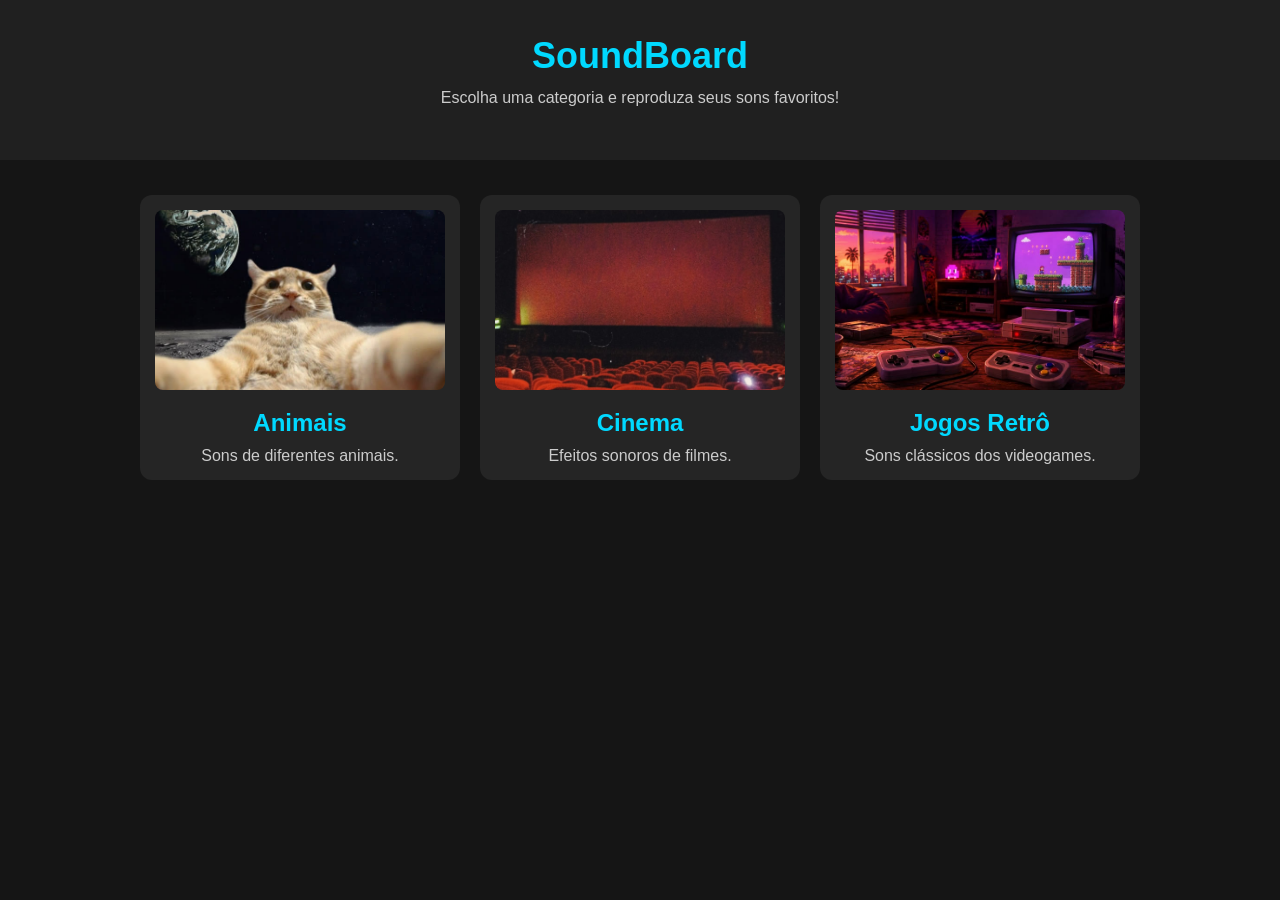
<file: index.html>
<!DOCTYPE html>
<html lang="pt-BR">
<head>
    <meta charset="UTF-8">
    <meta name="viewport" content="width=device-width, initial-scale=1.0">
    <title>SoundBoard - Sons</title>
    <link rel="stylesheet" href="styles/style.css">
</head>
<body>

    <header>
        <h1>SoundBoard</h1>
        <p>Escolha uma categoria e reproduza seus sons favoritos!</p>
    </header>

    <main>
        <section class="categorias">
            <a href="animais.html" class="categoria">
                <img src="img/animais.jpg" alt="Animais">
                <h2>Animais</h2>
                <p>Sons de diferentes animais.</p>
            </a>

            <a href="cinema.html" class="categoria">
                <img src="img/cinema.jpg" alt="Cinema">
                <h2>Cinema</h2>
                <p>Efeitos sonoros de filmes.</p>
            </a>

            <a href="retro.html" class="categoria">
                <img src="img/retro.jpg" alt="Jogos retrô">
                <h2>Jogos Retrô</h2>
                <p>Sons clássicos dos videogames.</p>
            </a>
        </section>
    </main>

</body>
</html>
</file>
<file: styles/style.css>
* {
    margin: 0;
    padding: 0;
    box-sizing: border-box;
}

body {
    font-family: Arial, sans-serif;
    background-color: #151515;
    color: white;
    min-height: 100vh;
}

header {
    text-align: center;
    padding: 35px 20px;
    background-color: #202020;
}

header h1 {
    color: #00d9ff;
    font-size: 36px;
    margin-bottom: 12px;
}

header p {
    color: #cccccc;
    margin-bottom: 18px;
}

main {
    width: 90%;
    max-width: 1000px;
    margin: 35px auto;
}

.categorias {
    display: grid;
    grid-template-columns: repeat(3, 1fr);
    gap: 20px;
}

.categoria {
    background-color: #252525;
    border-radius: 12px;
    padding: 15px;
    text-align: center;
    text-decoration: none;
    color: white;
    transition: 0.3s;
}

.categoria:hover {
    background-color: #333333;
    transform: translateY(-5px);
}

.categoria img {
    width: 100%;
    height: 180px;
    object-fit: cover;
    border-radius: 8px;
    margin-bottom: 15px;
}

.categoria h2 {
    color: #00d9ff;
    margin-bottom: 10px;
}

.categoria p {
    color: #cccccc;
}

.voltar {
    display: inline-block;
    color: #00d9ff;
    text-decoration: none;
    border: 1px solid #00d9ff;
    border-radius: 6px;
    padding: 10px 16px;
}

.voltar:hover {
    background-color: #00d9ff;
    color: #151515;
}

.painel-sons {
    background-color: #202020;
    padding: 25px;
    border-radius: 12px;
    text-align: center;
}

.painel-sons h2 {
    margin-bottom: 20px;
    color: #00d9ff;
}

.area-imagem {
    width: 100%;
    min-height: 200px;
    margin: 0 auto 25px;
    display: flex;
    align-items: center;
    justify-content: center;
}

.area-imagem img {
    display: none;
    max-width: 100%;
    width: auto;
    max-height: 300px;
    object-fit: contain;
    border-radius: 12px;
}

.botoes {
    display: grid;
    grid-template-columns: repeat(3, 1fr);
    gap: 15px;
}

.som {
    background-color: #00d9ff;
    color: #151515;
    border: none;
    padding: 18px 10px;
    border-radius: 8px;
    font-size: 16px;
    font-weight: bold;
    cursor: pointer;
    transition: 0.2s;
}

.som:hover {
    background-color: #00aacc;
    transform: scale(1.03);
}

footer {
    text-align: center;
    padding: 25px;
    color: #999999;
    margin-top: 30px;
}

@media (max-width: 700px) {
    .categorias {
        grid-template-columns: 1fr;
    }

    .botoes {
        grid-template-columns: repeat(2, 1fr);
    }

    header h1 {
        font-size: 28px;
    }
}

@media (max-width: 400px) {
    .botoes {
        grid-template-columns: 1fr;
    }
}
</file>
